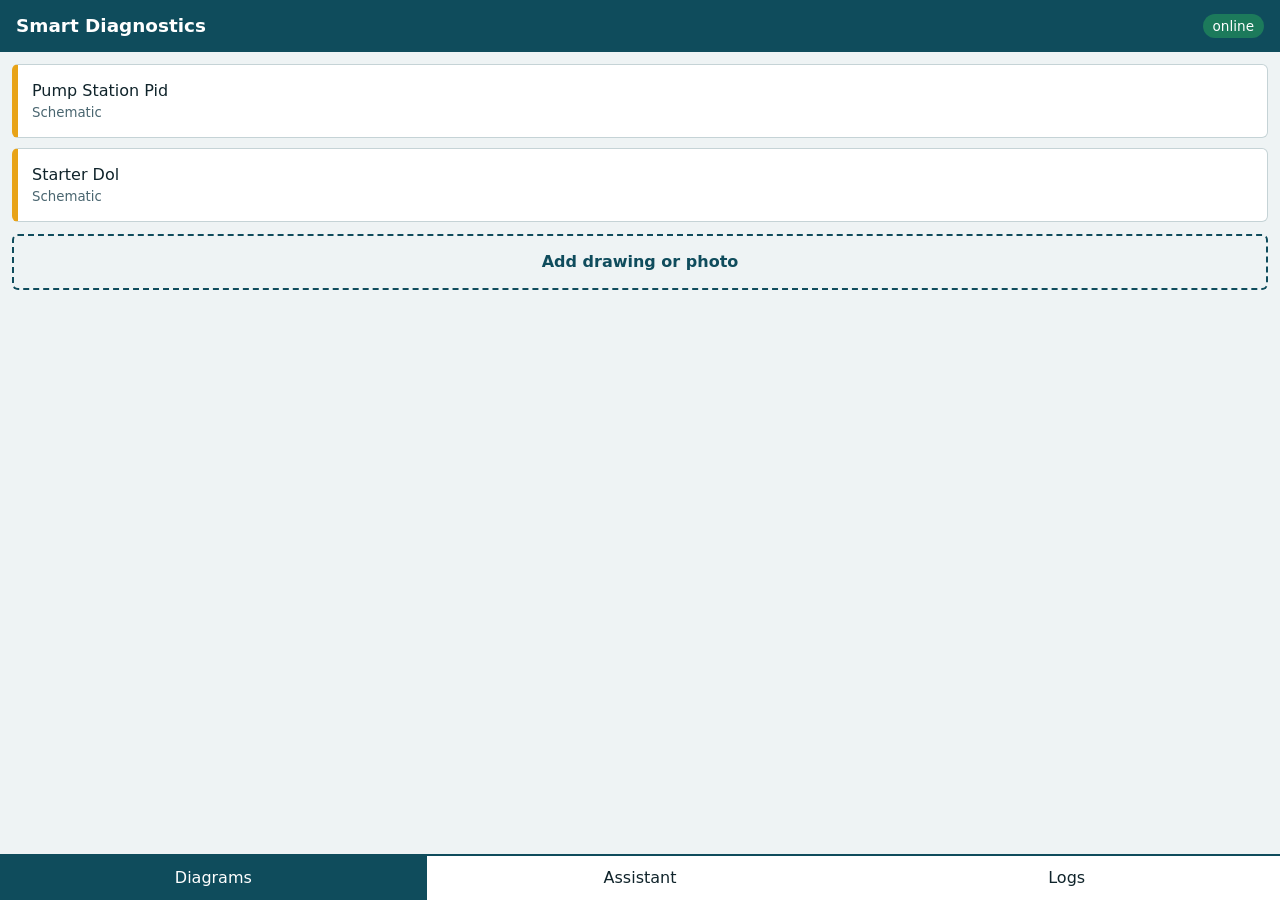
<file: index.html>
<!doctype html>
<html lang="en">
<head>
<meta charset="utf-8">
<meta name="viewport" content="width=device-width, initial-scale=1, viewport-fit=cover">
<title>Smart Diagnostics &amp; Wiring Viewer</title>
<meta name="description" content="Offline wiring diagrams, P&amp;IDs and an AI troubleshooting assistant for water and wastewater field engineers.">
<meta name="theme-color" content="#0F4C5C">
<link rel="manifest" href="manifest.json">
<link rel="icon" href="icons/icon-192.png">
<link rel="apple-touch-icon" href="icons/icon-192.png">
<!-- Open Graph: replace esp046-cyber / Smart-Diagnostics-Wiring-Viewer after first deploy -->
<meta property="og:type" content="website">
<meta property="og:site_name" content="Smart Diagnostics">
<meta property="og:title" content="Smart Diagnostics &amp; Wiring Viewer">
<meta property="og:description" content="Offline schematics, P&amp;IDs and an AI fault-finding assistant for pumps, MCCs and telemetry.">
<meta property="og:url" content="https://esp046-cyber.github.io/Smart-Diagnostics-Wiring-Viewer/">
<meta property="og:image" content="https://esp046-cyber.github.io/Smart-Diagnostics-Wiring-Viewer/og-image.jpg">
<meta property="og:image:width" content="1200">
<meta property="og:image:height" content="630">
<meta name="twitter:card" content="summary_large_image">
<link rel="stylesheet" href="css/style.css">
</head>
<body>
<header>
  <h1>Smart Diagnostics</h1>
  <span id="net" class="net">online</span>
</header>
<main>
  <section id="tab-diagrams" class="tab active">
    <ul id="diagram-list" class="list"></ul>
    <label class="add">Add drawing or photo<input id="add-file" type="file" accept="image/*,application/pdf" hidden></label>
    <div id="viewer" class="viewer" hidden>
      <div class="vbar">
        <button id="v-close">Close</button>
        <strong id="v-title"></strong>
        <button id="v-out" aria-label="Zoom out">-</button>
        <button id="v-in" aria-label="Zoom in">+</button>
      </div>
      <div class="vscroll"><img id="v-img" alt=""></div>
    </div>
  </section>
  <section id="tab-assistant" class="tab">
    <div id="chat" class="chat" aria-live="polite"></div>
    <form id="chat-form" class="chat-form">
      <input id="chat-input" autocomplete="off" placeholder="Describe the fault, e.g. macerator high torque alarm">
      <button type="submit">Ask</button>
    </form>
  </section>
  <section id="tab-logs" class="tab">
    <form id="log-form" class="log-form">
      <input id="l-site" placeholder="Site, e.g. PS-04" required>
      <input id="l-asset" placeholder="Equipment and fault" required>
      <textarea id="l-note" placeholder="What did you find and fix?" required></textarea>
      <button type="submit">Save repair log</button>
    </form>
    <p id="sync-state" class="muted"></p>
    <ul id="log-list" class="list"></ul>
  </section>
</main>
<nav>
  <button data-tab="diagrams" class="on">Diagrams</button>
  <button data-tab="assistant">Assistant</button>
  <button data-tab="logs">Logs</button>
</nav>
<script src="js/db.js"></script>
<script src="js/api.js"></script>
<script src="js/app.js"></script>
</body>
</html>
</file>
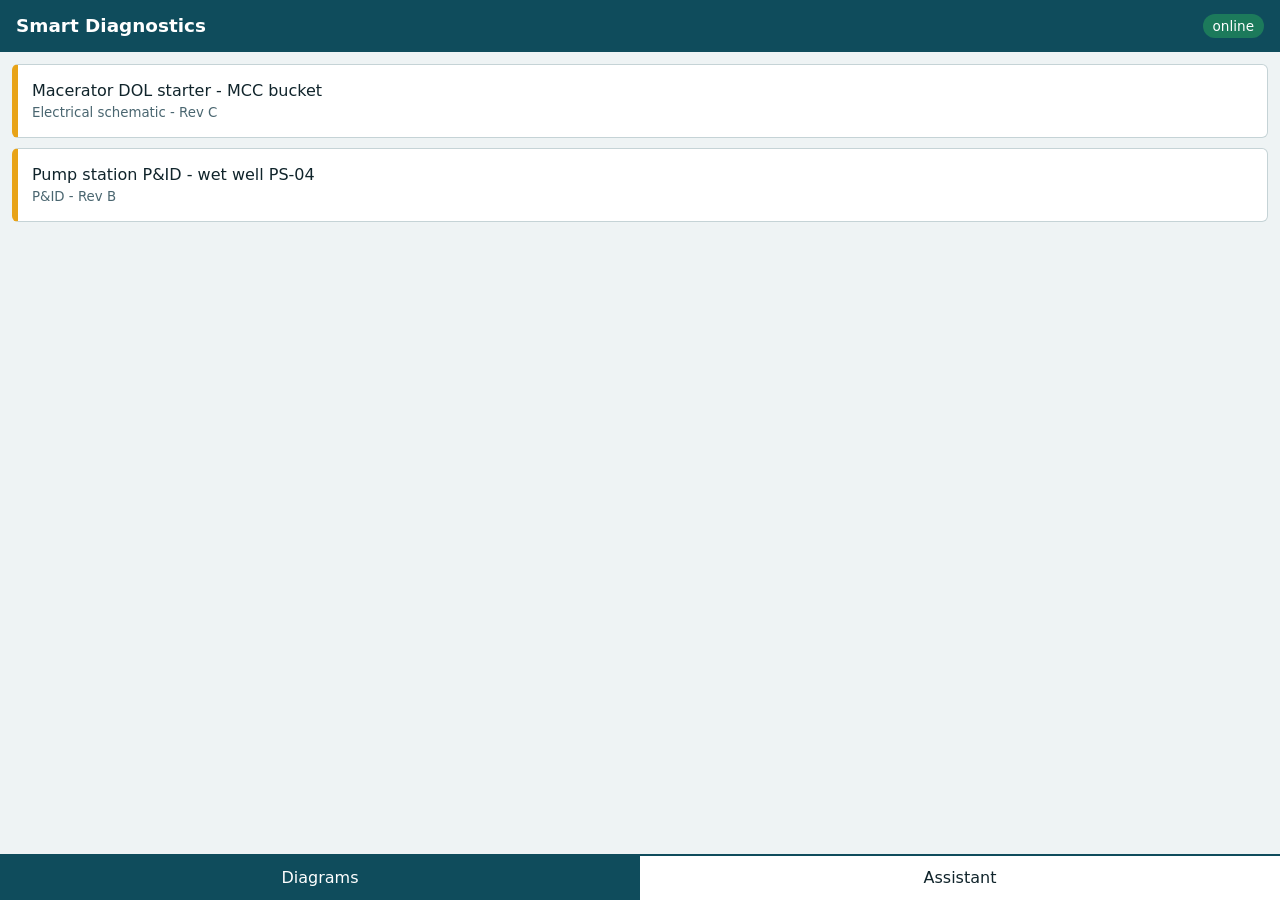
<file: Smart-Diagnostics-PWA/index.html>
<!doctype html>
<html lang="en">
<head>
<meta charset="utf-8">
<meta name="viewport" content="width=device-width, initial-scale=1, viewport-fit=cover">
<title>Smart Diagnostics &amp; Wiring Viewer</title>
<meta name="description" content="Offline wiring diagrams, P&amp;IDs and an AI troubleshooting assistant for water and wastewater field engineers.">
<meta name="theme-color" content="#0F4C5C">
<link rel="manifest" href="manifest.json">
<link rel="icon" href="icons/icon-192.png">
<link rel="apple-touch-icon" href="icons/icon-192.png">
<!-- Open Graph: replace YOUR_USER / YOUR_REPO after first deploy -->
<meta property="og:type" content="website">
<meta property="og:site_name" content="Smart Diagnostics">
<meta property="og:title" content="Smart Diagnostics &amp; Wiring Viewer">
<meta property="og:description" content="Offline schematics, P&amp;IDs and an AI fault-finding assistant for pumps, MCCs and telemetry.">
<meta property="og:url" content="https://YOUR_USER.github.io/YOUR_REPO/">
<meta property="og:image" content="https://YOUR_USER.github.io/YOUR_REPO/og-image.jpg">
<meta property="og:image:width" content="1200">
<meta property="og:image:height" content="630">
<meta name="twitter:card" content="summary_large_image">
<link rel="stylesheet" href="css/style.css">
</head>
<body>
<header>
  <h1>Smart Diagnostics</h1>
  <span id="net" class="net">online</span>
</header>
<main>
  <section id="tab-diagrams" class="tab active">
    <ul id="diagram-list" class="list"></ul>
    <div id="viewer" class="viewer" hidden>
      <div class="vbar">
        <button id="v-close">Close</button>
        <strong id="v-title"></strong>
        <button id="v-out" aria-label="Zoom out">-</button>
        <button id="v-in" aria-label="Zoom in">+</button>
      </div>
      <div class="vscroll"><img id="v-img" alt=""></div>
    </div>
  </section>
  <section id="tab-assistant" class="tab">
    <div id="chat" class="chat" aria-live="polite"></div>
    <form id="chat-form" class="chat-form">
      <input id="chat-input" autocomplete="off" placeholder="Describe the fault, e.g. macerator high torque alarm">
      <button type="submit">Ask</button>
    </form>
  </section>
</main>
<nav>
  <button data-tab="diagrams" class="on">Diagrams</button>
  <button data-tab="assistant">Assistant</button>
</nav>
<script src="js/api.js"></script>
<script src="js/app.js"></script>
</body>
</html>
</file>
<file: css/style.css>
:root{--bg:#EEF3F4;--ink:#10242B;--pri:#0F4C5C;--sig:#E8A317;--card:#fff;--line:#C5D3D6;--bad:#B3261E}
*{box-sizing:border-box}
html,body{height:100%;margin:0}
body{display:flex;flex-direction:column;background:var(--bg);color:var(--ink);font:16px/1.5 system-ui,-apple-system,"Segoe UI",Roboto,sans-serif;padding-top:env(safe-area-inset-top)}
header{display:flex;justify-content:space-between;align-items:center;padding:12px 16px;background:var(--pri);color:#fff}
h1{font-size:1.15rem;margin:0}
.net{font-size:.85rem;padding:2px 10px;border-radius:99px;background:#1c7a5b}
.net.off{background:var(--sig);color:#10242B}
main{flex:1;overflow:hidden;position:relative}
.tab{display:none;height:100%;overflow:auto;padding:12px}
.tab.active{display:flex;flex-direction:column}
#tab-diagrams{display:none}#tab-diagrams.active{display:block}
.list{list-style:none;margin:0;padding:0;display:grid;gap:10px}
.list button{width:100%;text-align:left;background:var(--card);border:1px solid var(--line);border-left:6px solid var(--sig);border-radius:6px;padding:14px;font:inherit;color:inherit}
.list small{display:block;color:#4a6670}
.viewer{position:absolute;inset:0;background:var(--bg);display:flex;flex-direction:column}
.viewer[hidden]{display:none}
.vbar{display:flex;gap:8px;align-items:center;padding:8px;background:var(--card);border-bottom:1px solid var(--line)}
.vbar strong{flex:1;font-size:.95rem}
.vscroll{flex:1;overflow:auto;background:#fff}
.vscroll img{width:100%;display:block;transform-origin:0 0}
button{font:inherit;min-height:44px;min-width:44px;padding:0 14px;border-radius:6px;border:1px solid var(--pri);background:var(--pri);color:#fff}
.vbar button{background:#fff;color:var(--pri)}
.chat{flex:1;overflow:auto;display:flex;flex-direction:column;gap:10px}
.msg{max-width:92%;padding:10px 12px;border-radius:8px;background:var(--card);border:1px solid var(--line)}
.msg.me{align-self:flex-end;background:var(--pri);color:#fff;border-color:var(--pri)}
.msg h3{margin:0 0 4px;font-size:1rem}
.msg h4{margin:8px 0 2px;font-size:.9rem;color:var(--pri)}
.msg ol,.msg ul{margin:2px 0;padding-left:20px}
.tag{display:inline-block;font-size:.75rem;background:var(--sig);padding:0 8px;border-radius:99px;margin-bottom:4px}
.chat-form{display:flex;gap:8px;padding-top:8px}
.chat-form input{flex:1;min-height:44px;padding:0 12px;border:1px solid var(--line);border-radius:6px;font:inherit}
nav{display:flex;background:var(--card);border-top:2px solid var(--pri);padding-bottom:env(safe-area-inset-bottom)}
nav button{flex:1;border:0;border-radius:0;background:transparent;color:var(--ink)}
nav button.on{background:var(--pri);color:#fff}
button:focus-visible,input:focus-visible{outline:3px solid var(--sig);outline-offset:2px}

.add{display:block;margin:12px 0;padding:14px;border:2px dashed var(--pri);border-radius:6px;text-align:center;color:var(--pri);font-weight:600}
.row{display:flex;gap:8px}.row button:first-child{flex:1}
.list .row .del{width:auto;background:#fff;color:var(--bad);border:1px solid var(--bad)}
.log-form{display:grid;gap:8px}
.log-form input,.log-form textarea{padding:10px 12px;border:1px solid var(--line);border-radius:6px;font:inherit;min-height:44px}
.log-form textarea{min-height:96px}
.muted{color:#4a6670;font-size:.9rem}
.logit{margin-top:8px;min-height:36px;background:#fff;color:var(--pri)}
</file>
<file: Smart-Diagnostics-PWA/css/style.css>
:root{--bg:#EEF3F4;--ink:#10242B;--pri:#0F4C5C;--sig:#E8A317;--card:#fff;--line:#C5D3D6;--bad:#B3261E}
*{box-sizing:border-box}
html,body{height:100%;margin:0}
body{display:flex;flex-direction:column;background:var(--bg);color:var(--ink);font:16px/1.5 system-ui,-apple-system,"Segoe UI",Roboto,sans-serif;padding-top:env(safe-area-inset-top)}
header{display:flex;justify-content:space-between;align-items:center;padding:12px 16px;background:var(--pri);color:#fff}
h1{font-size:1.15rem;margin:0}
.net{font-size:.85rem;padding:2px 10px;border-radius:99px;background:#1c7a5b}
.net.off{background:var(--sig);color:#10242B}
main{flex:1;overflow:hidden;position:relative}
.tab{display:none;height:100%;overflow:auto;padding:12px}
.tab.active{display:flex;flex-direction:column}
#tab-diagrams{display:none}#tab-diagrams.active{display:block}
.list{list-style:none;margin:0;padding:0;display:grid;gap:10px}
.list button{width:100%;text-align:left;background:var(--card);border:1px solid var(--line);border-left:6px solid var(--sig);border-radius:6px;padding:14px;font:inherit;color:inherit}
.list small{display:block;color:#4a6670}
.viewer{position:absolute;inset:0;background:var(--bg);display:flex;flex-direction:column}
.viewer[hidden]{display:none}
.vbar{display:flex;gap:8px;align-items:center;padding:8px;background:var(--card);border-bottom:1px solid var(--line)}
.vbar strong{flex:1;font-size:.95rem}
.vscroll{flex:1;overflow:auto;background:#fff}
.vscroll img{width:100%;display:block;transform-origin:0 0}
button{font:inherit;min-height:44px;min-width:44px;padding:0 14px;border-radius:6px;border:1px solid var(--pri);background:var(--pri);color:#fff}
.vbar button{background:#fff;color:var(--pri)}
.chat{flex:1;overflow:auto;display:flex;flex-direction:column;gap:10px}
.msg{max-width:92%;padding:10px 12px;border-radius:8px;background:var(--card);border:1px solid var(--line)}
.msg.me{align-self:flex-end;background:var(--pri);color:#fff;border-color:var(--pri)}
.msg h3{margin:0 0 4px;font-size:1rem}
.msg h4{margin:8px 0 2px;font-size:.9rem;color:var(--pri)}
.msg ol,.msg ul{margin:2px 0;padding-left:20px}
.tag{display:inline-block;font-size:.75rem;background:var(--sig);padding:0 8px;border-radius:99px;margin-bottom:4px}
.chat-form{display:flex;gap:8px;padding-top:8px}
.chat-form input{flex:1;min-height:44px;padding:0 12px;border:1px solid var(--line);border-radius:6px;font:inherit}
nav{display:flex;background:var(--card);border-top:2px solid var(--pri);padding-bottom:env(safe-area-inset-bottom)}
nav button{flex:1;border:0;border-radius:0;background:transparent;color:var(--ink)}
nav button.on{background:var(--pri);color:#fff}
button:focus-visible,input:focus-visible{outline:3px solid var(--sig);outline-offset:2px}
</file>
